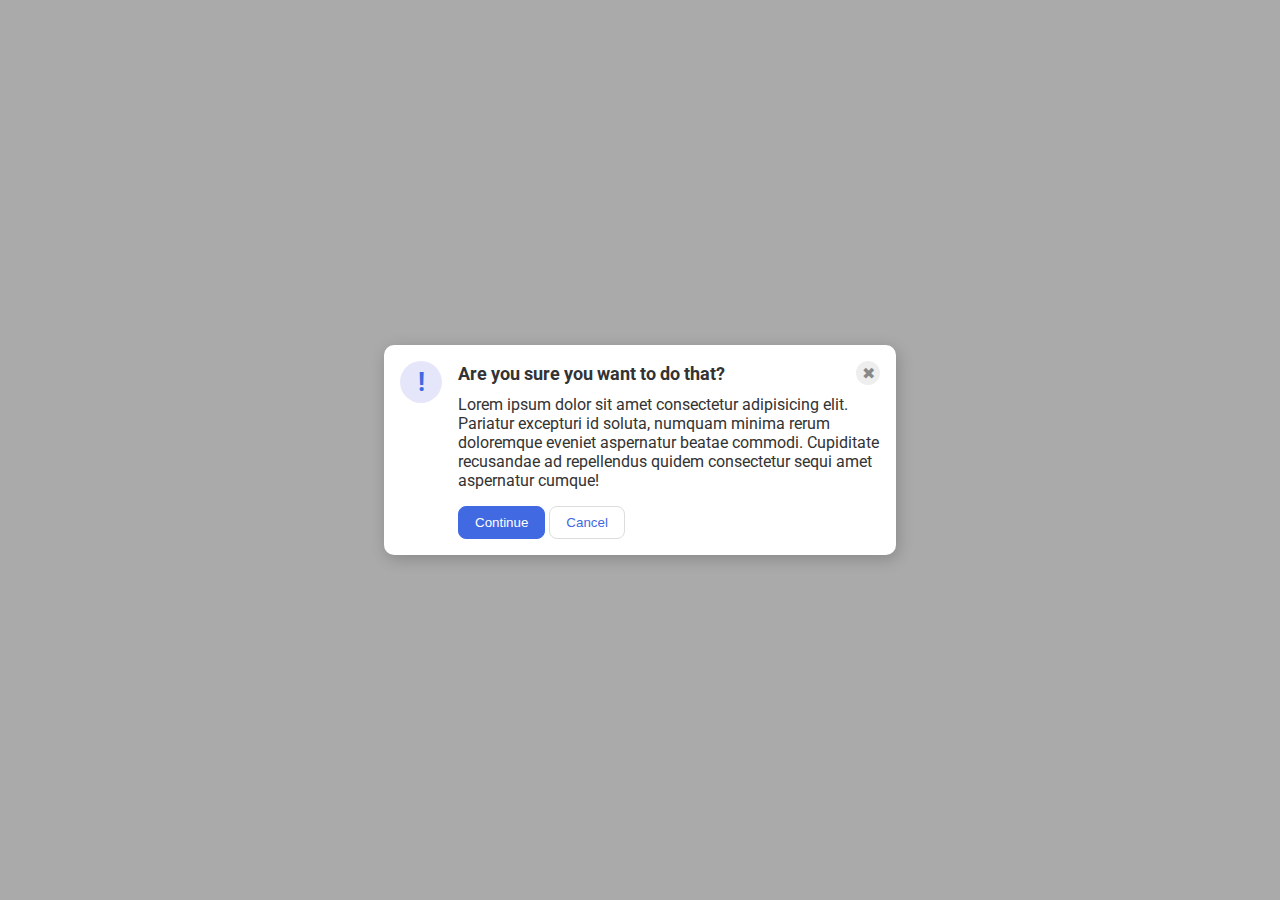
<file: flex/05-flex-modal/index.html>
<!DOCTYPE html>
<html lang="en">
  <head>
    <meta charset="UTF-8">
    <meta http-equiv="X-UA-Compatible" content="IE=edge">
    <meta name="viewport" content="width=device-width, initial-scale=1.0">
    <link rel="stylesheet" href="style.css">
    <title>Modal</title>
  </head>
  <body>
    <div class="modal">
      <div class="icon">!</div>
      <div class="container">
        <div id="container-header">
          <div class="header">Are you sure you want to do that?</div>
          <div class="close-button">✖</div>
        </div>
        <div class="text">Lorem ipsum dolor sit amet consectetur adipisicing elit. Pariatur excepturi id soluta, numquam minima rerum doloremque eveniet aspernatur beatae commodi. Cupiditate recusandae ad repellendus quidem consectetur sequi amet aspernatur cumque!</div>
        <button class="continue">Continue</button>
        <button class="cancel">Cancel</button>
      </div>
    </div>
  </body>
</html>
</file>
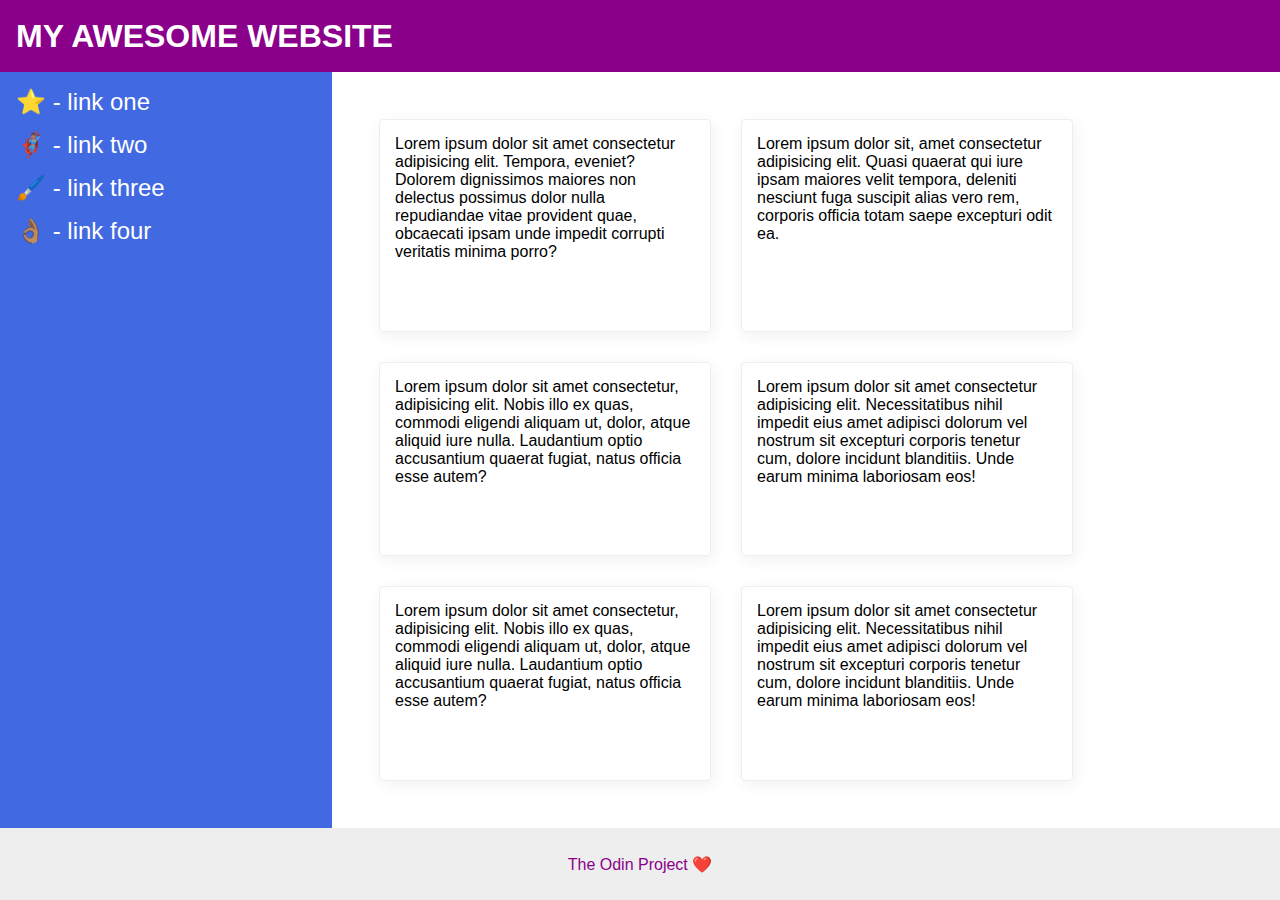
<file: flex/07-flex-layout-2/index.html>
<!DOCTYPE html>
<html lang="en">
  <head>
    <meta charset="UTF-8">
    <meta http-equiv="X-UA-Compatible" content="IE=edge">
    <meta name="viewport" content="width=device-width, initial-scale=1.0">
    <title>The Holy Grail</title>
    <link rel="stylesheet" href="style.css">
  </head>
  <body>
    <div class="header">
      MY AWESOME WEBSITE
    </div>
    <div class="container">
      <div class="sidebar">
        <ul>
          <li><a href="#">⭐ - link one</a></li>
          <li><a href="#">🦸🏽‍♂️ - link two</a></li>
          <li><a href="#">🖌️ - link three</a></li>
          <li><a href="#">👌🏽 - link four</a></li>
        </ul>
      </div>
      <div class="content">
        <div class="card">Lorem ipsum dolor sit amet consectetur adipisicing elit. Tempora, eveniet? Dolorem dignissimos maiores non delectus possimus dolor nulla repudiandae vitae provident quae, obcaecati ipsam unde impedit corrupti veritatis minima porro?</div>
        <div class="card">Lorem ipsum dolor sit, amet consectetur adipisicing elit. Quasi quaerat qui iure ipsam maiores velit tempora, deleniti nesciunt fuga suscipit alias vero rem, corporis officia totam saepe excepturi odit ea.</div>
        <div class="card">Lorem ipsum dolor sit amet consectetur, adipisicing elit. Nobis illo ex quas, commodi eligendi aliquam ut, dolor, atque aliquid iure nulla. Laudantium optio accusantium quaerat fugiat, natus officia esse autem?</div>
        <div class="card">Lorem ipsum dolor sit amet consectetur adipisicing elit. Necessitatibus nihil impedit eius amet adipisci dolorum vel nostrum sit excepturi corporis tenetur cum, dolore incidunt blanditiis. Unde earum minima laboriosam eos!</div>
        <div class="card">Lorem ipsum dolor sit amet consectetur, adipisicing elit. Nobis illo ex quas, commodi eligendi aliquam ut, dolor, atque aliquid iure nulla. Laudantium optio accusantium quaerat fugiat, natus officia esse autem?</div>
        <div class="card">Lorem ipsum dolor sit amet consectetur adipisicing elit. Necessitatibus nihil impedit eius amet adipisci dolorum vel nostrum sit excepturi corporis tenetur cum, dolore incidunt blanditiis. Unde earum minima laboriosam eos!</div>
      </div>
    </div>

    <div class="footer">
      The Odin Project ❤️
    </div>
  </body>
</html>
</file>
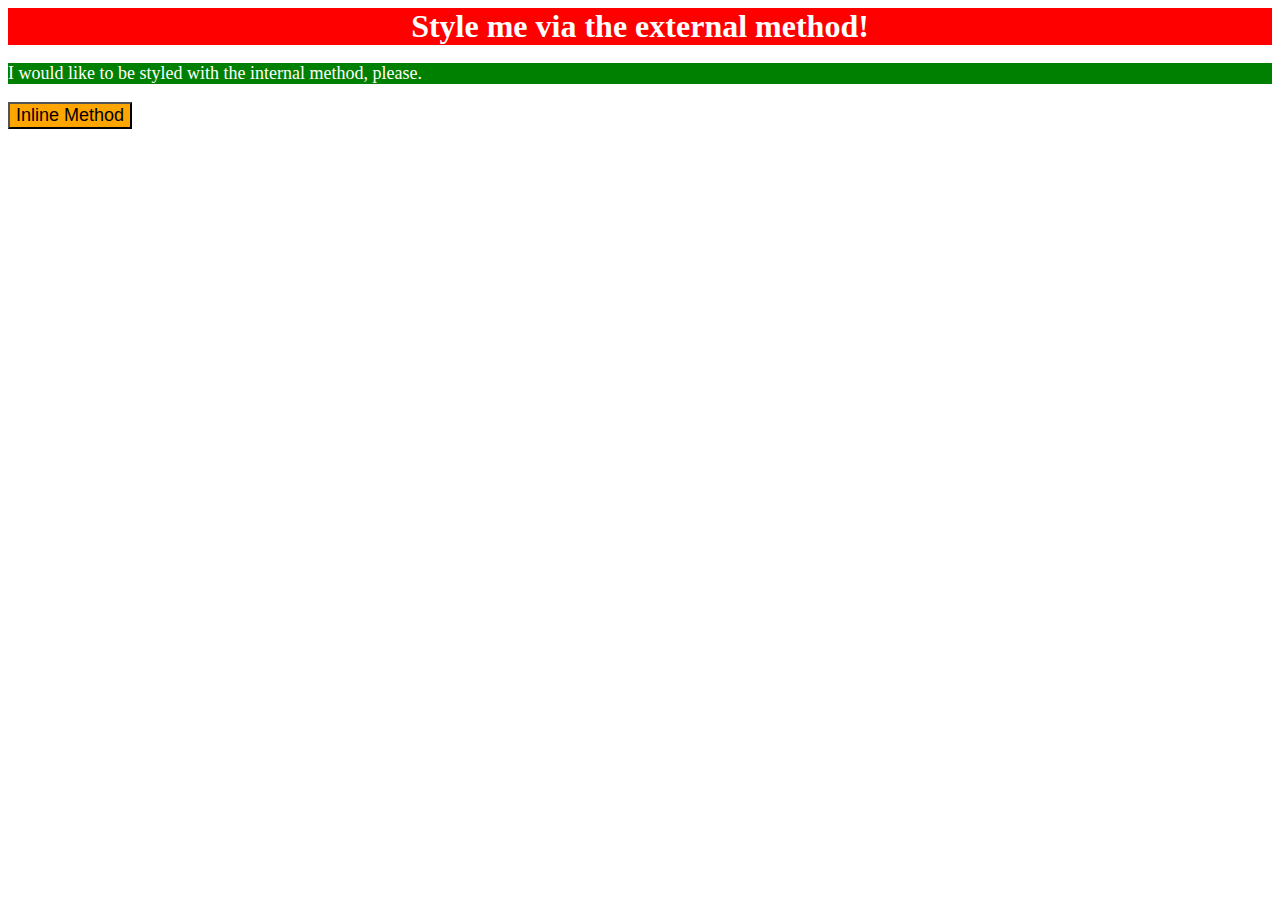
<file: foundations/01-css-methods/index.html>
<!DOCTYPE html>
<html lang="en">
  <head>
    <meta charset="UTF-8">
    <meta http-equiv="X-UA-Compatible" content="IE=edge">
    <meta name="viewport" content="width=device-width, initial-scale=1.0">
    <title>Methods for Adding CSS</title>
    <link rel="stylesheet" href="style.css">
    <style>
      p {
        background-color: green;
        color: white;
        font-size: 18px;
      }
    </style>
  </head>
  <body>
    <div>Style me via the external method!</div>
    <p>I would like to be styled with the internal method, please.</p>
    <button style="background-color: orange; font-size: 18px;" >Inline Method</button>
  </body>
</html>
</file>
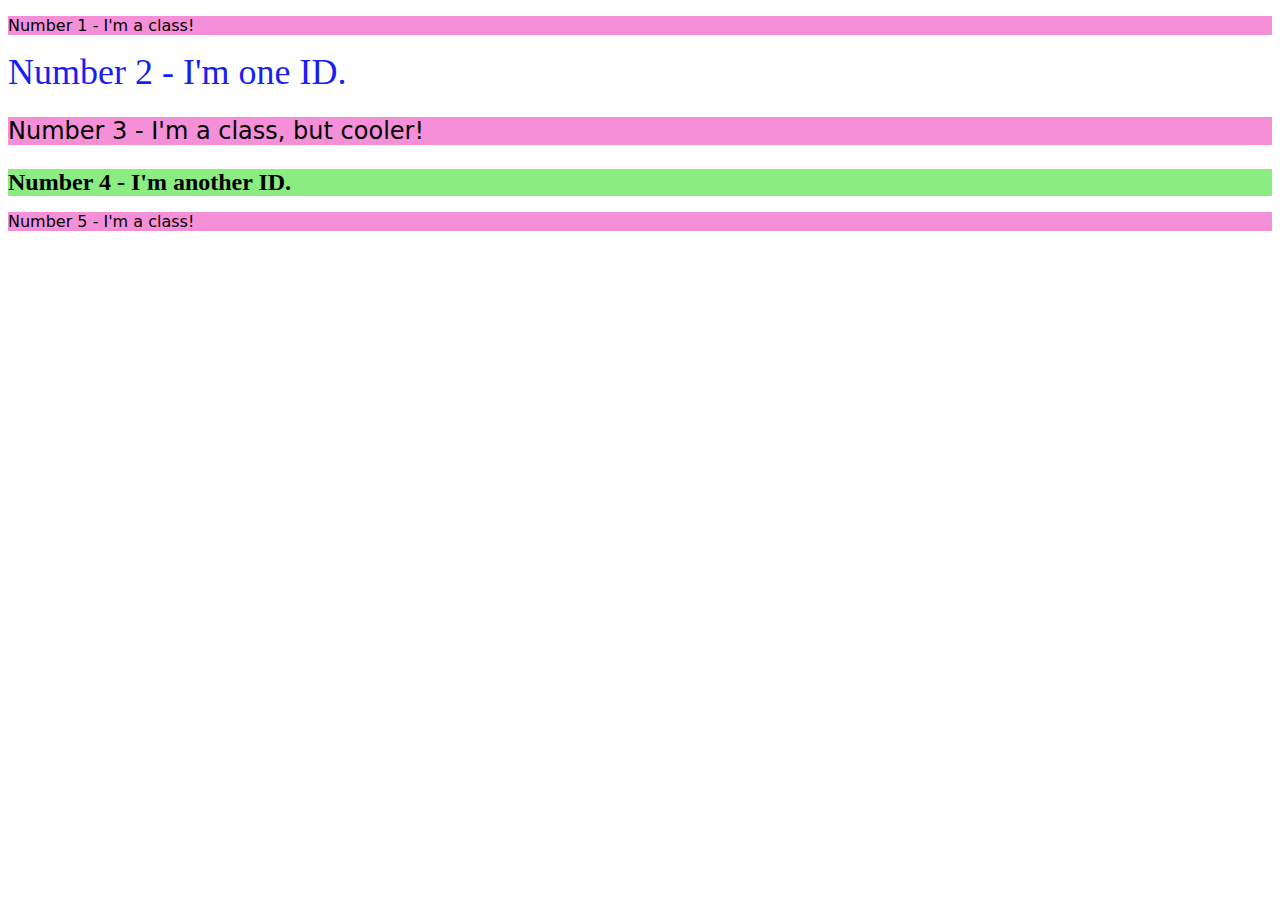
<file: foundations/02-class-id-selectors/index.html>
<!DOCTYPE html>
<html lang="en">
  <head>
    <meta charset="UTF-8">
    <meta http-equiv="X-UA-Compatible" content="IE=edge">
    <meta name="viewport" content="width=device-width, initial-scale=1.0">
    <title>Class and ID Selectors</title>
    <link rel="stylesheet" href="style.css">
  </head>
  <body>
    <p class="ppink">Number 1 - I'm a class!</p>
    <div id="two">Number 2 - I'm one ID.</div>
    <p class="ppink three">Number 3 - I'm a class, but cooler!</p>
    <div id="four">Number 4 - I'm another ID.</div>
    <p class="ppink">Number 5 - I'm a class!</p>
  </body>
</html>
</file>
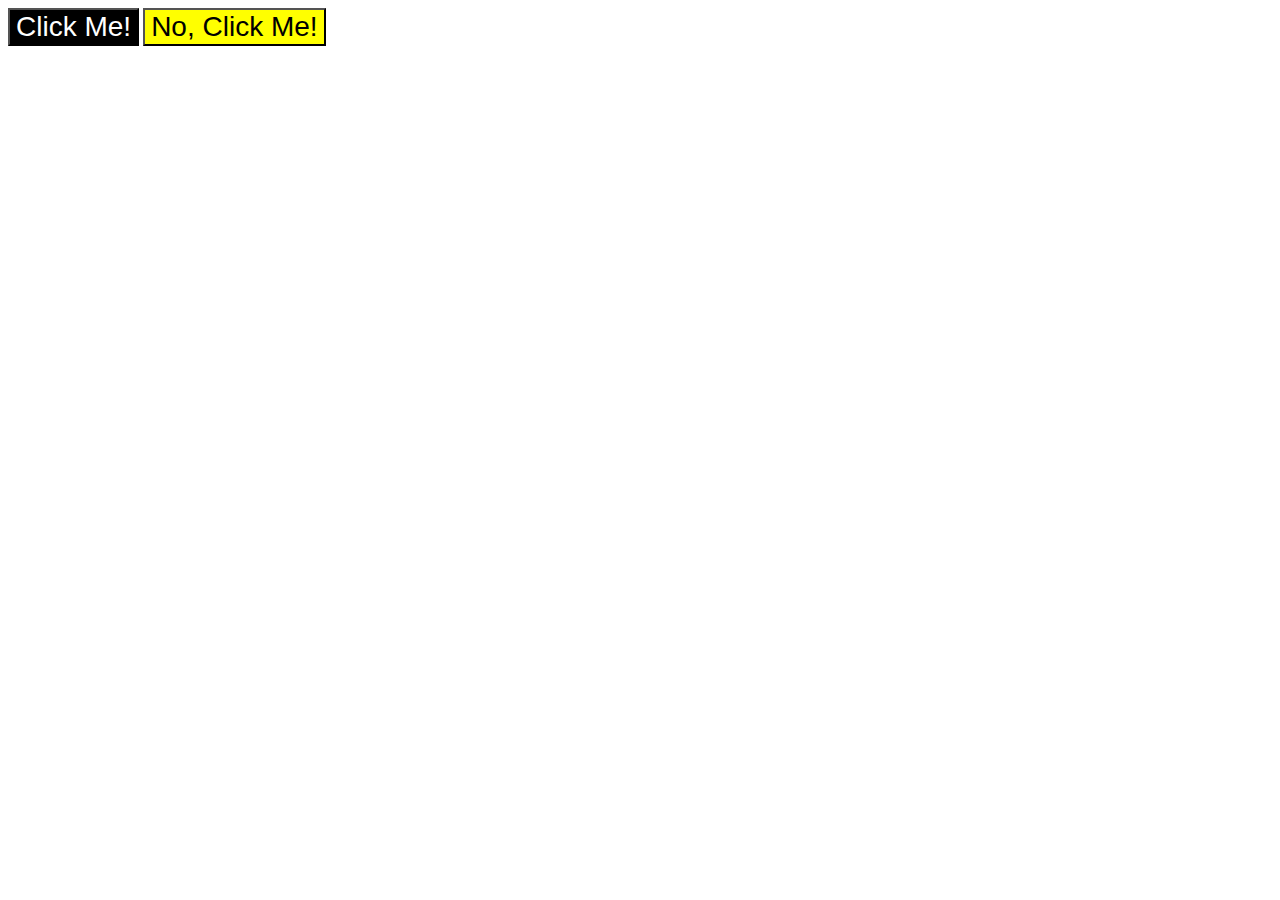
<file: foundations/03-grouping-selectors/index.html>
<!DOCTYPE html>
<html lang="en">
  <head>
    <meta charset="UTF-8">
    <meta http-equiv="X-UA-Compatible" content="IE=edge">
    <meta name="viewport" content="width=device-width, initial-scale=1.0">
    <title>Grouping Selectors</title>
    <link rel="stylesheet" href="style.css">
  </head>
  <body>
    <button class="black">Click Me!</button>
    <button class="yellow">No, Click Me!</button>
  </body>
</html>
</file>
<file: flex/05-flex-modal/style.css>
@import url('https://fonts.googleapis.com/css2?family=Roboto:wght@400;700&display=swap');

html, body {
  height: 100%;
}

body {
  font-family: Roboto, sans-serif;
  margin: 0;
  background: #aaa;
  color: #333;
  /* I'll give you this one for free lol */
  display: flex;
  align-items: center;
  justify-content: center;
}

.modal {
  background: white;
  width: 480px;
  border-radius: 10px;
  box-shadow: 2px 4px 16px rgba(0,0,0,.2);
  padding: 16px;
  display: flex;
  gap: 16px;
}

#container-header {
  display: flex;
  gap: 16px;
  align-items: center;
  margin-bottom: 10px;
}

.icon {
  color: royalblue;
  font-size: 26px;
  font-weight: 700;
  background: lavender;
  width: 42px;
  height: 42px;
  border-radius: 50%;
  display: flex;
  align-items: center;
  justify-content: center;
  flex: 0 0 auto;
}

.header {
  font-weight: bold;
  font-size: 18px;
}

.close-button {
  background: #eee;
  border-radius: 50%;
  color: #888;
  font-weight: 400;
  font-size: 16px;
  height: 24px;
  width: 24px;
  display: flex;
  align-items: center;
  justify-content: center;
  margin-left: auto;
}

button {
  padding: 8px 16px;
  border-radius: 8px;
}

button.continue {
  background: royalblue;
  border: 1px solid royalblue;
  color: white;
}

button.cancel {
  background: white;
  border: 1px solid #ddd;
  color: royalblue;
}

.text {
  margin-bottom: 16px;
}
</file>
<file: flex/07-flex-layout-2/style.css>
body {
  font-family: -apple-system, BlinkMacSystemFont, 'Segoe UI', Roboto, Oxygen, Ubuntu, Cantarell, 'Open Sans', 'Helvetica Neue', sans-serif;
  margin: 0;
  min-height: 100vh;
  display: flex;
  flex-direction: column;
  justify-content: stretch;
}

ul {
  list-style-type: none;
  width: 300px;
  padding: 0px;
  margin: 0px;
}

li {
  margin-bottom: 15px;
  font-size: 24px;
}

a {
  color: white;
  text-decoration: none;
}

.container{
  display: flex;
  flex-grow: 1;
}

.header {
  height: 72px;
  background: darkmagenta;
  color: white;
  display: flex;
  align-items: center;
  font-weight: 900;
  font-size: 32px;
  padding-left: 16px;
}

.content {
  display: flex;
  flex-wrap: wrap;
  padding: 32px;
}

.footer {
  height: 72px;
  background: #eee;
  color: darkmagenta;
  display: flex;
  align-items: center;
  justify-content: center;
}

.sidebar {
  width: 300px;
  background: royalblue;
  padding: 16px;
}

.card {
  border: 1px solid #eee;
  box-shadow: 2px 4px 16px rgba(0,0,0,.06);
  border-radius: 4px;
  padding: 15px;
  margin: 15px;
  min-width: 200px;
  width: 300px;
}
</file>
<file: foundations/01-css-methods/style.css>
div {
    background-color: red;
    color: white;
    font-size: 32px;
    text-align: center;
    font-weight: bold;
}
</file>
<file: foundations/02-class-id-selectors/style.css>
.ppink {
    background-color: #f590d8;
    font-family: Verdana, "DejaVu sans", sans-serif;
}

.three {
    font-size: 24px;
}

#two {
    color: #181ff0;
    font-size: 36px;
}

#four {
    background-color: #8aed82;
    font-size: 24px;
    font-weight: bold;
}
</file>
<file: foundations/03-grouping-selectors/style.css>
.black,
.yellow {
    font-size: 28px;
    font-family: Helvetica, "Times Newe Roman", sans-serif;
}

.black {
    background-color: black;
    color: white;
}

.yellow {
    background-color: yellow;
    color: black;
}
</file>
